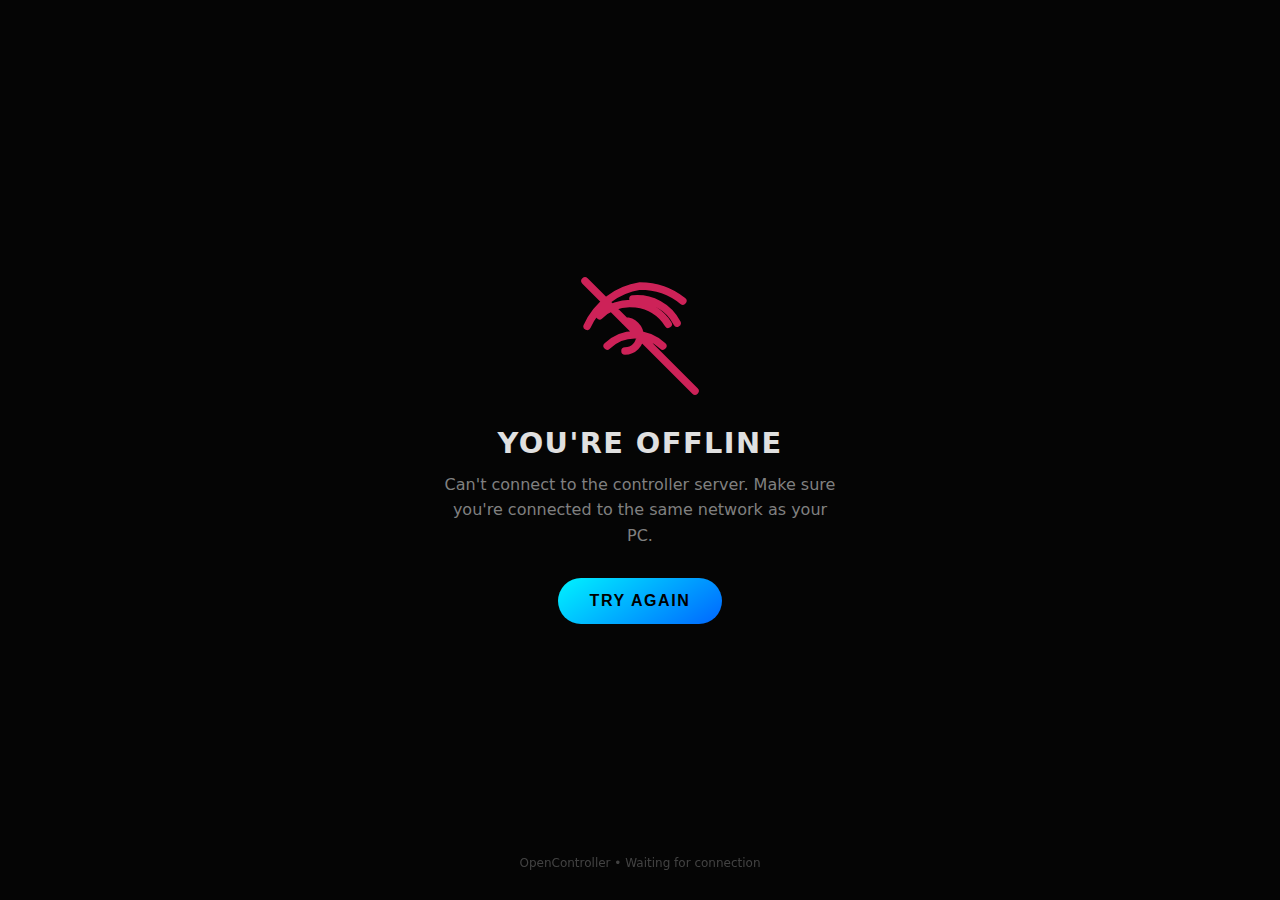
<file: templates/offline.html>
<!DOCTYPE html>
<html lang="en">

<head>
    <meta charset="UTF-8">
    <meta name="viewport"
        content="width=device-width, initial-scale=1.0, maximum-scale=1.0, user-scalable=no, viewport-fit=cover">
    <title>Offline - OpenController</title>

    <!-- PWA -->
    <link rel="manifest" href="/static/manifest.json">
    <meta name="theme-color" content="#050505">

    <!-- iOS -->
    <link rel="apple-touch-icon" href="/static/images/apple-touch-icon.png">
    <meta name="apple-mobile-web-app-capable" content="yes">
    <meta name="apple-mobile-web-app-status-bar-style" content="black-translucent">

    <style>
        :root {
            --bg-dark: #050505;
            --neon-blue: #00f3ff;
            --neon-red: #ff2a6d;
            --text-primary: #e0e0e0;
            --text-muted: #808080;
        }

        * {
            box-sizing: border-box;
            margin: 0;
            padding: 0;
        }

        body {
            min-height: 100vh;
            background: var(--bg-dark);
            font-family: 'Segoe UI', system-ui, -apple-system, sans-serif;
            color: var(--text-primary);
            display: flex;
            flex-direction: column;
            justify-content: center;
            align-items: center;
            text-align: center;
            padding: 20px;
        }

        .offline-icon {
            width: 120px;
            height: 120px;
            margin-bottom: 30px;
            color: var(--neon-red);
            opacity: 0.8;
            animation: pulse 2s ease-in-out infinite;
        }

        @keyframes pulse {

            0%,
            100% {
                opacity: 0.5;
                transform: scale(1);
            }

            50% {
                opacity: 1;
                transform: scale(1.05);
            }
        }

        h1 {
            font-size: 1.8rem;
            font-weight: 700;
            margin-bottom: 12px;
            letter-spacing: 0.05em;
        }

        p {
            color: var(--text-muted);
            font-size: 1rem;
            max-width: 400px;
            line-height: 1.6;
            margin-bottom: 30px;
        }

        .retry-btn {
            background: linear-gradient(145deg, var(--neon-blue), #0066ff);
            color: #000;
            border: none;
            padding: 14px 32px;
            font-size: 1rem;
            font-weight: 700;
            border-radius: 30px;
            cursor: pointer;
            transition: all 0.2s;
            text-transform: uppercase;
            letter-spacing: 0.1em;
        }

        .retry-btn:hover {
            transform: scale(1.05);
            box-shadow: 0 0 30px rgba(0, 243, 255, 0.4);
        }

        .retry-btn:active {
            transform: scale(0.98);
        }

        .status-note {
            position: fixed;
            bottom: 30px;
            font-size: 0.75rem;
            color: var(--text-muted);
            opacity: 0.5;
        }
    </style>
</head>

<body>
    <!-- Offline Icon -->
    <svg class="offline-icon" viewBox="0 0 24 24" fill="none" stroke="currentColor" stroke-width="1.5">
        <path
            d="M1 1l22 22M9 9a3 3 0 013 3m-3 3a3 3 0 003-3m5.64-2.36A9 9 0 003.93 7.93M10.59 4.59a9 9 0 018.82 4.82M1.43 10.05A13.94 13.94 0 0112 2c3.18 0 6.17 1.06 8.56 3m-15.12 9a7.96 7.96 0 0111.12 0"
            stroke-linecap="round" stroke-linejoin="round" />
    </svg>

    <h1>YOU'RE OFFLINE</h1>
    <p>Can't connect to the controller server. Make sure you're connected to the same network as your PC.</p>

    <button class="retry-btn" onclick="location.reload()">
        Try Again
    </button>

    <div class="status-note">
        OpenController • Waiting for connection
    </div>

    <script>
        // Auto-retry when connection is restored
        window.addEventListener('online', () => {
            location.reload();
        });
    </script>
</body>

</html>
</file>
